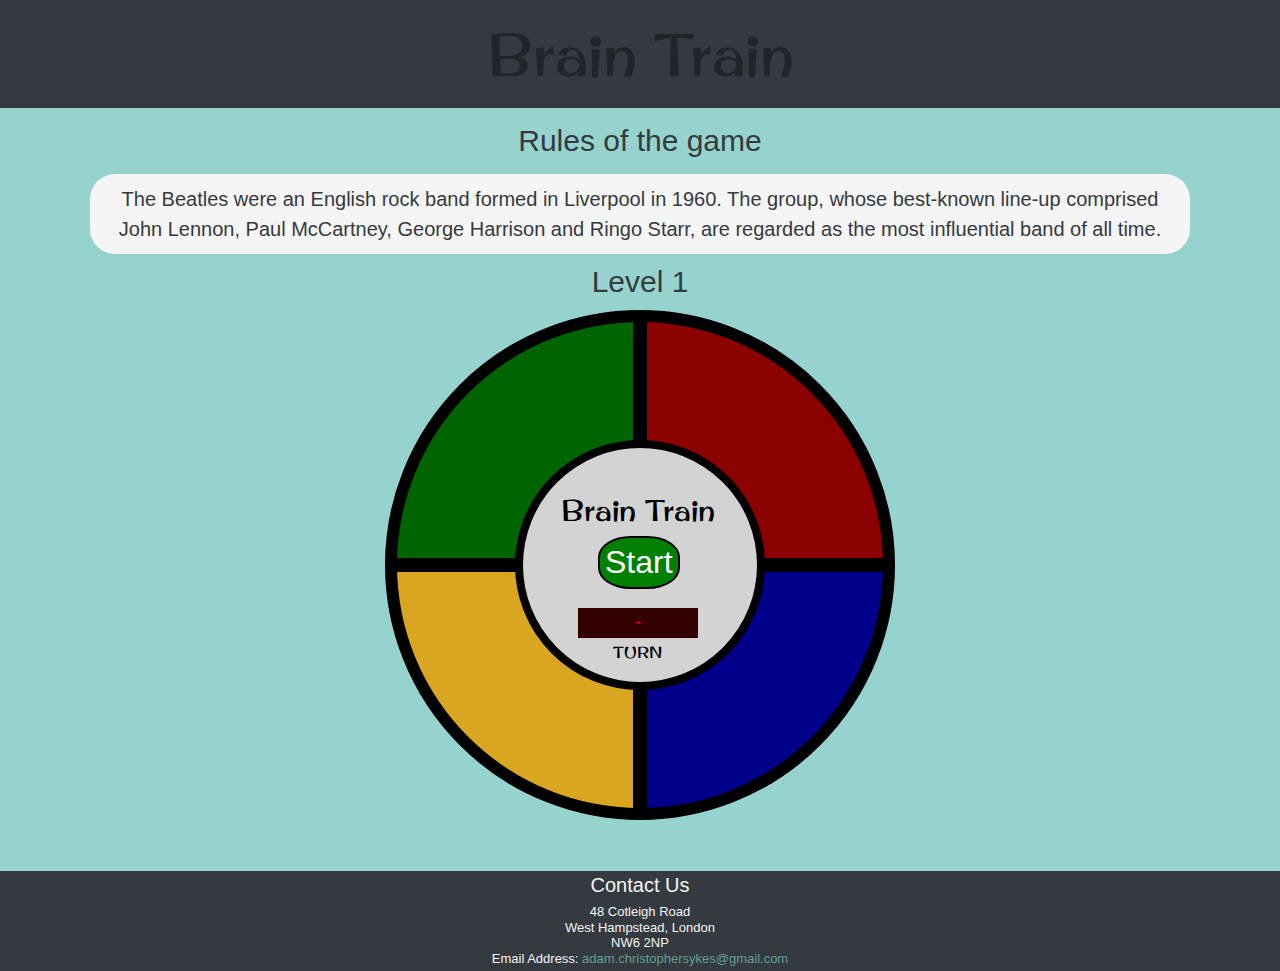
<file: index.html>
<!DOCTYPE html>
<html lang="en">
<head>
    <meta charset="UTF-8">
    <meta name="viewport" content="width=device-width, initial-scale=1.0">
    <meta http-equiv="X-UA-Compatible" content="ie=edge">
    <link rel="stylesheet" href="https://stackpath.bootstrapcdn.com/bootstrap/4.5.2/css/bootstrap.min.css" type="text/css" />
    <link rel="stylesheet" href="assets/css/style.css" type="text/css" />
    <link href="https://fonts.googleapis.com/css?family=Original+Surfer&effect=emboss" rel="stylesheet" type="text/css">
    <title>Brain Train</title>

    <audio id="sound1">
  	<source src="assets/sounds/Sound1.mp3">
    </audio>
    <audio id="sound2">
        <source src="assets/sounds/Sound2.mp3">
    </audio>
    <audio id="sound3">
        <source src="assets/sounds/Sound3.mp3">
    </audio>
    <audio id="sound4">
        <source src="assets/sounds/Sound4.mp3">
    </audio>
</head>
<body>
    <header>
        <nav class="navbar navbar-expand-lg navbar-dark bg-dark fixed-top" id="navbar">
	        <h1>Brain Train</h1>
        </nav>
    </header>
    <section>
        <div class="container">
            <div class="row">
                <h2 class="subheading">Rules of the game</h2>
            </div>
            <div class="row rules">
                <p class="rules-p">
                    The Beatles were an English rock band formed in Liverpool in 1960. The group, whose best-known line-up comprised John Lennon, Paul McCartney, George Harrison and Ringo Starr, are regarded as the most influential band of all time.
                </p>
            </div>
            <h2 id="level-number">Level 1</h2>
        </div>
        <div id="outer-circle">
            <div id="green"></div>
            <div id="red"></div>
            <div id="yellow"></div>
            <div id="blue"></div>
            <div id="inner-circle">
            <div id="title">Brain Train</div>
                <div>
                    <button class="button" id="start">Start</button>
                </div>
                <div id="turn">-</div>
                <div id="display">
                    TURN
                </div>
            </div>
        </div>
    </section>
    <footer class="bg-dark">
        <h3>Contact Us</h3>
        <h4>48 Cotleigh Road<br>
        West Hampstead, London<br>
        NW6 2NP<br>
        Email Address:<a href="mailto:adam.christophersykes@gmail.com" class="enquiries"> adam.christophersykes@gmail.com</a></h4>
    </footer>
    <script src="https://code.jquery.com/jquery-3.2.1.slim.min.js" integrity="sha384-KJ3o2DKtIkvYIK3UENzmM7KCkRr/rE9/Qpg6aAZGJwFDMVNA/GpGFF93hXpG5KkN" crossorigin="anonymous"></script>
    <script src="https://cdnjs.cloudflare.com/ajax/libs/popper.js/1.12.3/umd/popper.min.js" integrity="sha384-vFJXuSJphROIrBnz7yo7oB41mKfc8JzQZiCq4NCceLEaO4IHwicKwpJf9c9IpFgh" crossorigin="anonymous"></script>
    <script src="https://maxcdn.bootstrapcdn.com/bootstrap/4.0.0-beta.2/js/bootstrap.min.js" integrity="sha384-alpBpkh1PFOepccYVYDB4do5UnbKysX5WZXm3XxPqe5iKTfUKjNkCk9SaVuEZflJ" crossorigin="anonymous"></script>
    <script  src="js/constants.js"></script>
    <script  src="js/helper.js"></script>
    <script  src="js/index.js"></script>
</body>
</html>
</file>
<file: assets/css/style.css>
* {
	margin: 0;
	padding: 0;
	border: 0;
}

/*--------------------------------------Text */

h1 {
	text-align: center;
	font-size: 60px;
	margin: auto;
	padding: 10px;
    font-family:'Original Surfer', cursive;
}

h2 {
	text-align: center;
	font-size: 30px;
	margin: auto;
	padding: 10px;
	color: #343a40;
}

h3 {
	text-align: center;
	font-size: 20px;
	margin: auto;
	padding: 2px;
	color: #F5F5F5;
}

h4 {
	text-align: center;
	font-size: 13px;
	margin: auto;
	padding: 5px;
	color: whitesmoke;
}

p {
	text-align: center;
	font-size: 20px;
	margin: auto;
    color: #343a40;
}



/*----------------------------------------Section */

section {
	margin-top: 108px;
	background-color: rgba(116, 196, 189, 0.747);
	min-height: 763px;
    width: 100%;
}

.subheading {
	margin-top: 5px;
	margin-bottom: 5px;
}

.rules {
	border-radius: 25px;
	background-color: #F5F5F5;
	padding: 5px;
    margin: 0px 5px 0px 5px;
}

.rules-p {
	padding: 5px;
}

#outer-circle {
  background: #000000;
  border-radius: 50%;
  height: 510px;
  width: 510px;
  position: relative;
  border-style: solid;
  border-width: 12px;
  margin: 0 auto;
  color:#000000;
}

#green {
  position: absolute;
  height: 250px;
  width: 250px;
  border-radius: 250px 0 0 0;
  background: darkgreen;
  top: 50%;
  left: 50%;
  margin: -250px 0px 0px -250px;
  border-style: solid;
  border-width: 7px;
  box-sizing: border-box;
}

#red {
  position: absolute;
  height: 250px;
  width: 250px;
  border-radius: 0 250px 0 0;
  background: darkred;
  top: 50%;
  left: 50%;
  margin: -250px 0px 0px 0px;
  border-style: solid;
  border-width: 7px;
  box-sizing: border-box;
}

#yellow {
  position: absolute;
  height: 250px;
  width: 250px;
  border-radius: 0 0 0 250px;
  background: goldenrod;
  top: 50%;
  left: 50%;
  margin: 0px -250px 0px -250px;
  border-style: solid;
  border-width: 7px;
  box-sizing: border-box;
}

#blue {
  position: absolute;
  height: 250px;
  width: 250px;
  border-radius: 0 0 250px 0;
  background: darkblue;
  top: 50%;
  left: 50%;
  margin: 0px 0px -250px 0px;
  border-style: solid;
  border-width: 7px;
  box-sizing: border-box;
}

#inner-circle {
  position: absolute;
  background: lightgray;
  border-radius: 50%;
  height: 250px;
  width: 250px;
  border-style: solid;
  border-width: 8px;
  top: 50%;
  left: 50%;
  margin: -125px 0px 0px -125px;
  box-sizing: border-box;
}

.button {
  border-radius: 40% !important;
  font-size: 32px;
  margin-left: 75px;
  border-style:solid;
  border-color: black;
  color: white;
  border-width: 2px;
  background-color: green;
  position: absolute;
  margin-top: 88px;
  padding: 0px 5px 1px 5px;
}

#title {
  font-family: 'Original Surfer', cursive;
  position: absolute;
  font-size: 30px;
  margin-left: 38px;
  margin-top: 40px;
}

#display {
  position: absolute;
  font-family: 'Original Surfer', cursive;
  margin-left: 90px;
  margin-top: 192px;
}

#turn {
  position: absolute;
  background: #330000;
  color: red;
  font-family: courier;
  font-size: 18px;
  height: 30px;
  width: 120px;
  margin-left: 55px;
  margin-top: 160px;
  text-align: center;
  vertical-align: middle;
  line-height: 30px;
}



/*----------------------------------------Media Queries */

@media screen and (min-width:1441px) {
    section {
        min-height: 810px;
    }
}

@media screen and (max-width:1000px) {
    section {
        min-height: 818px;
    }
}
@media screen and (max-width:600px) {
	
    #outer-circle {
        width: 251px;
        height: 251px;
    }

    #inner-circle {
        width: 0px;
        height: 0px;
        top: 125%;
        left: 54%;
        background: none;
        border-style: none;
    }

    #title {
        display: none;
    }
    
    #green,
	#yellow,
    #red,
    #blue {
		width: 125px;
		height: 125px;
	}

    #green,
    #yellow {
        left: 105%;
    }

    #green,
    #red {
        top:105%;
    }

    
}

@media screen and (max-width:400px) {
    h1 {
        font-size: 52px;
    }

    section {
        margin-top: 98px;
    }

    p {
        font-size: 18px;
    }
}


/*----------------------------------------Footer */

footer {
	left: 0;
	bottom: 0;
	width: 100%;
	text-align: center;
}

.enquiries {
    color: rgba(116, 196, 189, 0.747);
}
</file>
